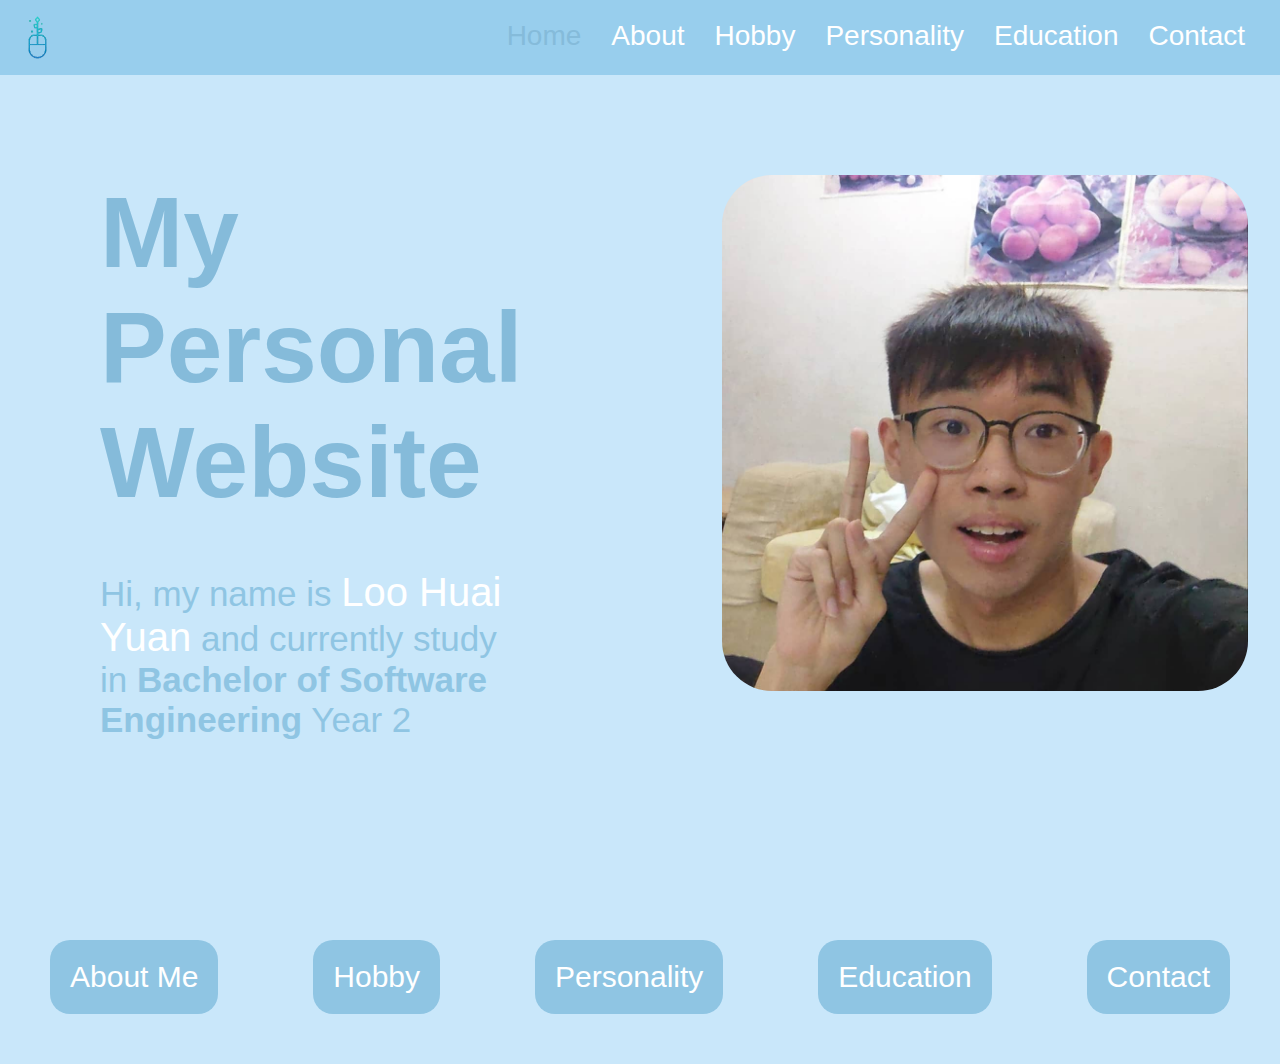
<file: index.html>
<!DOCTYPE html>
<html lang="en">
<head>
    <meta charset="UTF-8">
    <meta name="viewport" content="width=device-width, initial-scale=1.0">
    <title>Document</title>
    <link rel="stylesheet" href="style.css">
</head>

<body>
    <header class="navigation">
        <img src="images/logo.png" alt="">
        <ul class="navigation-link">
            <li><a href="#" class="active">Home</a></li>
            <li><a href="about.html">About</a></li>
            <li><a href="hobby.html">Hobby</a></li>
            <li><a href="personality.html">Personality</a></li>
            <li><a href="education.html">Education</a></li>
            <li><a href="contact.html">Contact</a></li>
        </ul>
    </header>
   <div class="container">
        <div class="home-content">
            <h1>My Personal Website</h1>
            <p class="one">Hi, my name is <span>Loo Huai Yuan</span> and currently study in <strong>Bachelor of Software Engineering</strong> Year 2</p>
        </div>
        <div class="profile">
                <img src="images/profile1.jpg" alt="">
        </div>
   </div>
   <div class="button-list">
        <a href="about.html">About Me</a>
        <a href="hobby.html">Hobby</a>
        <a href="personality.html">Personality</a>
        <a href="education.html">Education</a>
        <a href="contact.html">Contact</a>
   </div>
</body>
</html>
</file>
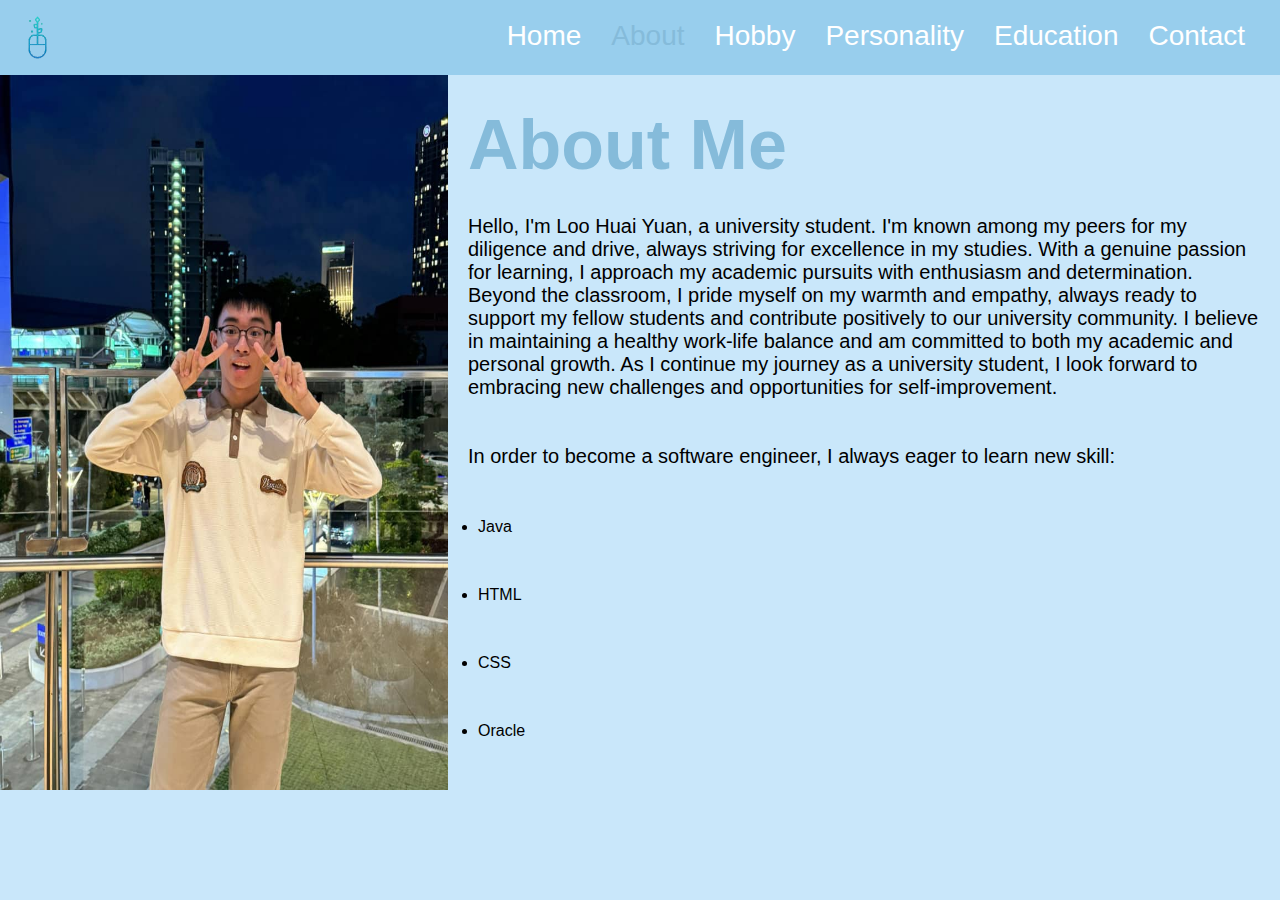
<file: about.html>
<!DOCTYPE html>
<html lang="en">
<head>
    <meta charset="UTF-8">
    <meta name="viewport" content="width=device-width, initial-scale=1.0">
    <title>Document</title>
    <link rel="stylesheet" href="style.css">
</head>
<body>
    <header class="navigation">
        <img src="images/logo.png" alt="">
        <ul class="navigation-link">
            <li><a href="index.html">Home</a></li>
            <li><a href="#" class="active">About</a></li>
            <li><a href="hobby.html">Hobby</a></li>
            <li><a href="personality.html">Personality</a></li>
            <li><a href="education.html">Education</a></li>
            <li><a href="contact.html">Contact</a></li>
        </ul>
    </header>
    <div class="about">
        <img src="images/profile3.jpg" alt="">
        <div class="about-content">
            <h1>About Me</h1>
            <p>Hello, I'm Loo Huai Yuan, a university student. I'm known among my peers for my diligence and drive, always striving for excellence in my studies. With a genuine passion for learning, I approach my academic pursuits with enthusiasm and determination. Beyond the classroom, I pride myself on my warmth and empathy, always ready to support my fellow students and contribute positively to our university community. I believe in maintaining a healthy work-life balance and am committed to both my academic and personal growth. As I continue my journey as a university student, I look forward to embracing new challenges and opportunities for self-improvement.</p>
            <p><br><br>In order to become a software engineer, I always eager to learn new skill:</p>
            <ul>
                <li>Java</li>
                <li>HTML</li>
                <li>CSS</li>
                <li>Oracle</li>
            </ul>
        </div>
    </div>
</body>
</html>
</file>
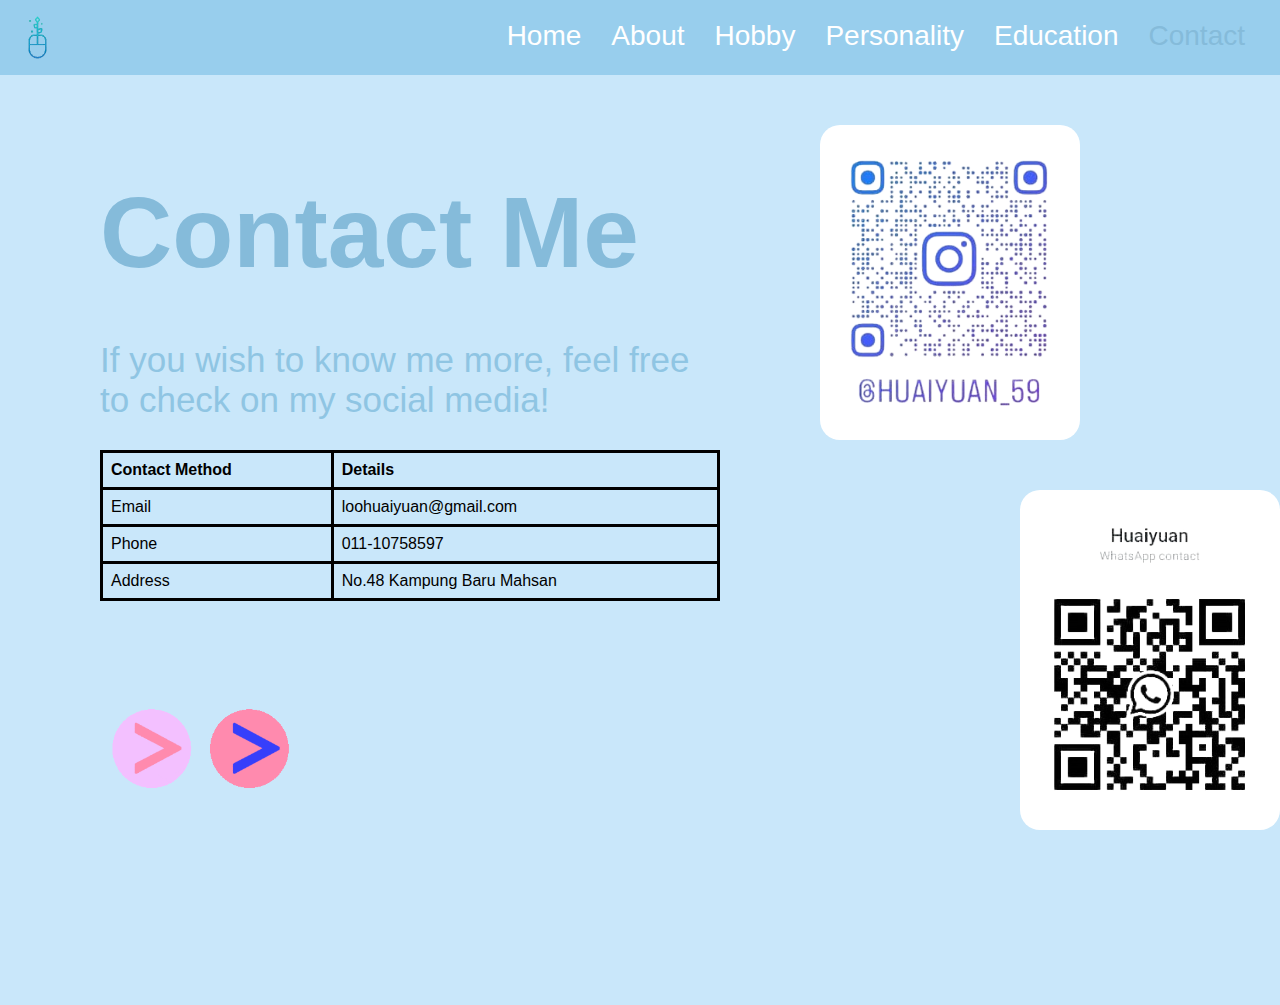
<file: contact.html>
<!DOCTYPE html>
<html lang="en">
<head>
    <meta charset="UTF-8">
    <meta name="viewport" content="width=device-width, initial-scale=1.0">
    <title>Document</title>
    <link rel="stylesheet" href="style.css">
</head>
<body>
    <header class="navigation">
        <img src="images/logo.png" alt="">
        <ul class="navigation-link">
            <li><a href="index.html">Home</a></li>
            <li><a href="about.html">About</a></li>
            <li><a href="hobby.html">Hobby</a></li>
            <li><a href="personality.html">Personality</a></li>
            <li><a href="education.html">Education</a></li>
            <li><a href="#" class="active">Contact</a></li>
        </ul>
    </header>
    <div class="container">
        <div class="contact-content">
            <h1>Contact Me</h1>
            <p>If you wish to know me more, feel free to check on my social media!</p>
            <table>
                <tr>
                  <th>Contact Method</th>
                  <th>Details</th>
                </tr>
                <tr>
                  <td>Email</td>
                  <td>loohuaiyuan@gmail.com</td>
                </tr>
                <tr>
                  <td>Phone</td>
                  <td>011-10758597</td>
                </tr>
                <tr>
                  <td>Address</td>
                  <td>No.48 Kampung Baru Mahsan</td>
                </tr>
              </table>
            <img src="images/right.gif" alt="" style="width: 300px;">
        </div>
        <div class="contact-social-media">
            <div class="social-media left">
                <a href="https://www.instagram.com/huaiyuan_59?igsh=ZGUzMzM3NWJiOQ=="><img src="images/ins.png" alt=""></a>
            </div>
            <div class="social-media right">
                <a href="https://wa.me/qr/OSN5YOFHCXGOK1"><img src="images/whatsapp.png" alt=""></a>
            </div>
        </div>
    </div>
    
</body>
</html>
</file>
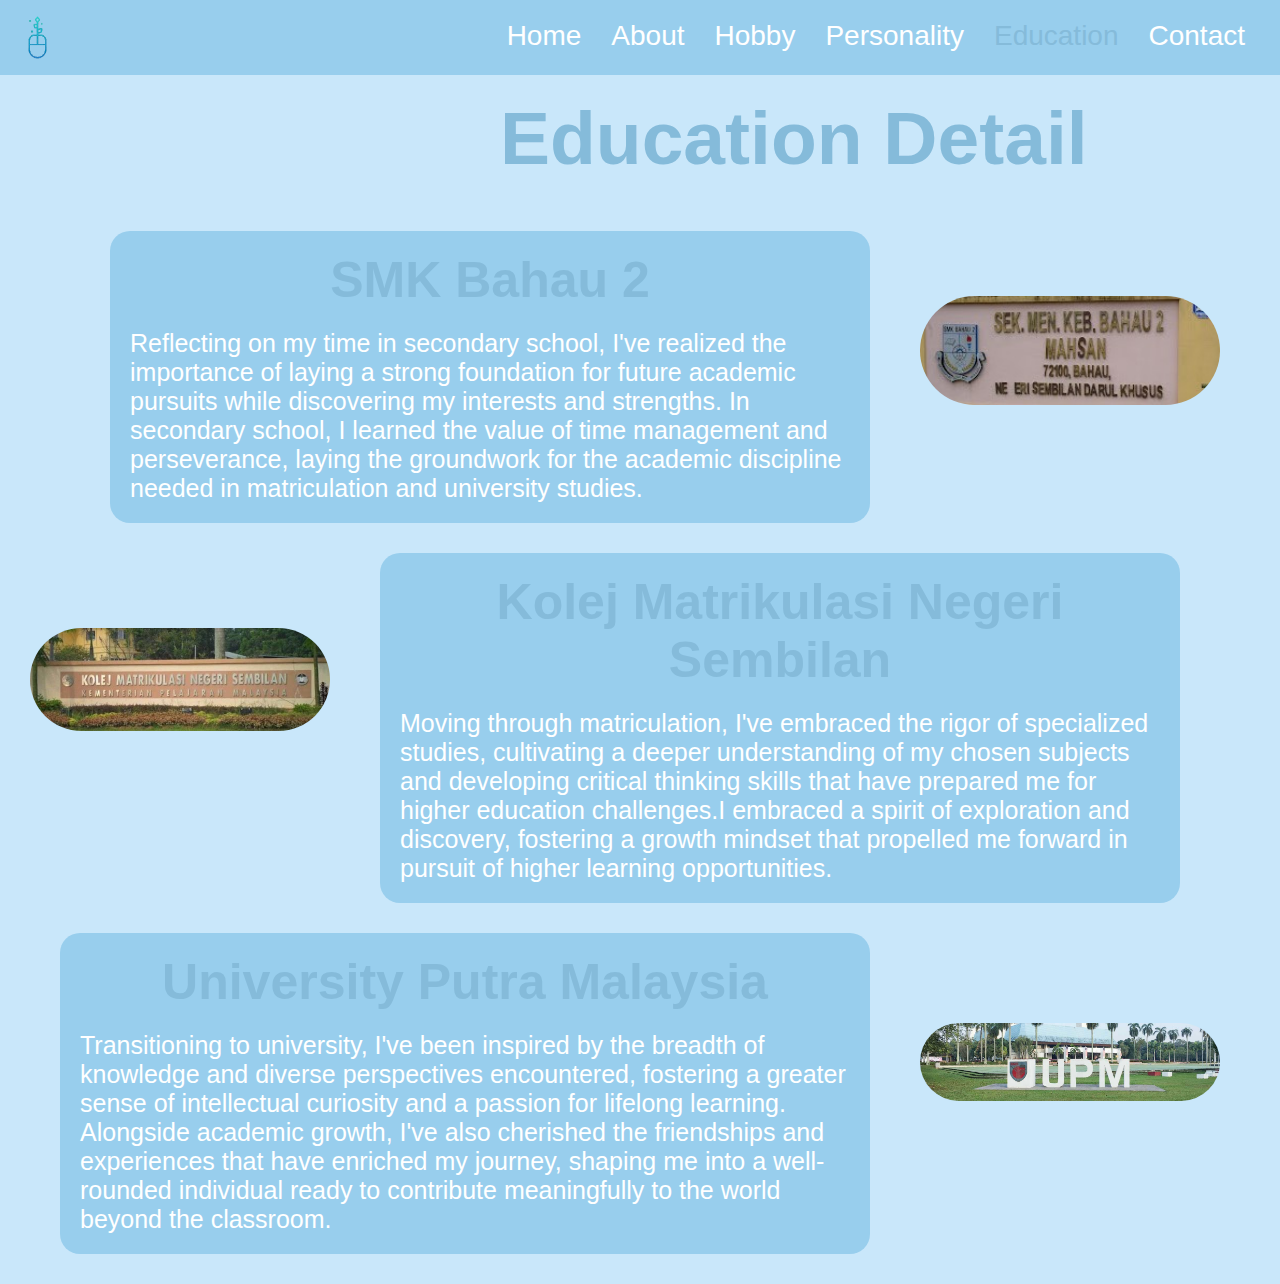
<file: education.html>
<!DOCTYPE html>
<html lang="en">
<head>
    <meta charset="UTF-8">
    <meta name="viewport" content="width=device-width, initial-scale=1.0">
    <title>Document</title>
    <link rel="stylesheet" href="style.css">
</head>
<body>
    <header class="navigation">
        <img src="images/logo.png" alt="">
        <ul class="navigation-link">
            <li><a href="index.html">Home</a></li>
            <li><a href="about.html">About</a></li>
            <li><a href="hobby.html">Hobby</a></li>
            <li><a href="personality.html">Personality</a></li>
            <li><a href="#" class="active">Education</a></li>
            <li><a href="contact.html">Contact</a></li>
        </ul>
    </header>
    <h1 style="font-size: 75px; color: #85bbda; margin: 20px 0 50px 500px;">Education Detail</h1>
    <div class="education-list">
        <div class="education">
            <div class="education-content" style="margin-left: 50px;">
                <h3>SMK Bahau 2</h3>
                <p>Reflecting on my time in secondary school, I've realized the importance of laying a strong foundation for future academic pursuits while discovering my interests and strengths. In secondary school, I learned the value of time management and perseverance, laying the groundwork for the academic discipline needed in matriculation and university studies. </p>
            </div>
            <div class="school">
                <img src="images/secondary1.JPG" alt="" style="margin-top: 65px;">
            </div>
        </div>
        <div class="education" style="margin-right: 50px;">
            <div class="school">
                <img src="images/kmns1.jpg" alt="" style="margin: 75px 50px 0 -30px;">
            </div>
            <div class="education-content">
                <h3>Kolej Matrikulasi Negeri Sembilan</h3>
                <p>Moving through matriculation, I've embraced the rigor of specialized studies, cultivating a deeper understanding of my chosen subjects and developing critical thinking skills that have prepared me for higher education challenges.I embraced a spirit of exploration and discovery, fostering a growth mindset that propelled me forward in pursuit of higher learning opportunities.                </p>    
            </div>
        </div>
        <div class="education">
            <div class="education-content">
                <h3>University Putra Malaysia</h3>
                <p>Transitioning to university, I've been inspired by the breadth of knowledge and diverse perspectives encountered, fostering a greater sense of intellectual curiosity and a passion for lifelong learning. Alongside academic growth, I've also cherished the friendships and experiences that have enriched my journey, shaping me into a well-rounded individual ready to contribute meaningfully to the world beyond the classroom.</p>
            </div>
            <div class="school">
                <img src="images/upm1.jpg" alt="" style="margin-top: 90px;">
            </div>
        </div>
    </div>
</body>
</html>
</file>
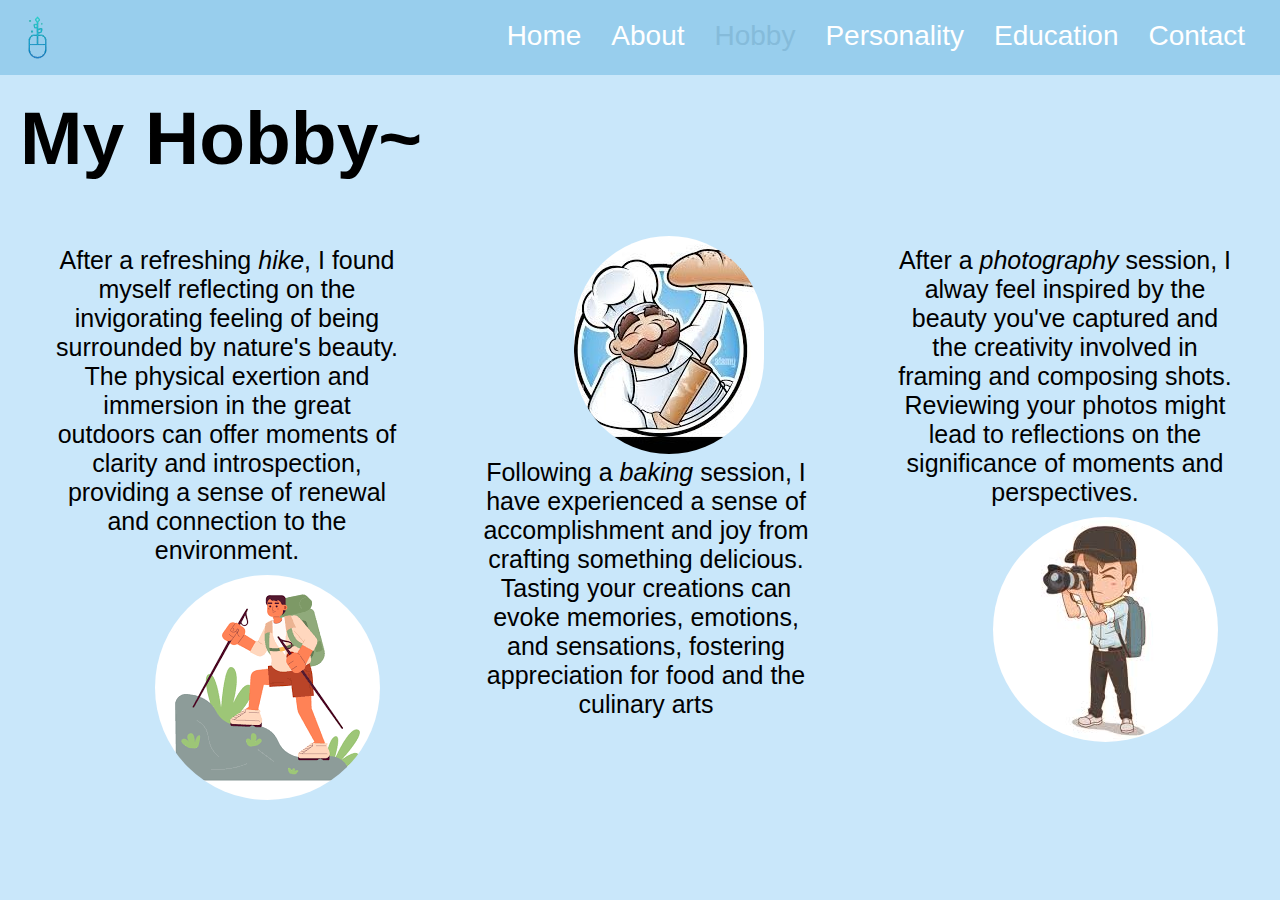
<file: hobby.html>
<!DOCTYPE html>
<html lang="en">
<head>
    <meta charset="UTF-8">
    <meta name="viewport" content="width=device-width, initial-scale=1.0">
    <title>Document</title>
    <link rel="stylesheet" href="style.css">
</head>
<body>
    <header class="navigation">
        <img src="images/logo.png" alt="">
        <ul class="navigation-link">
            <li><a href="index.html">Home</a></li>
            <li><a href="about.html">About</a></li>
            <li><a href="#" class="active">Hobby</a></li>
            <li><a href="personality.html">Personality</a></li>
            <li><a href="education.html">Education</a></li>
            <li><a href="contact.html">Contact</a></li>
        </ul>
    </header>
    <h1 class="hobbyH1">My Hobby~</h1>
    <div class="hobby">
        <div class="hobby-content">
            <p>After a refreshing <em>hike</em>, I found myself reflecting on the invigorating feeling of being surrounded by nature's beauty. The physical exertion and immersion in the great outdoors can offer moments of clarity and introspection, providing a sense of renewal and connection to the environment.</p>
            <img src="images/hiking.png" alt="">
        </div>
        <div class="hobby-content">
            <img src="images/baking.jpeg" alt="" style="margin-top: -10px;">
            <p>Following a <em>baking</em> session, I have experienced a sense of accomplishment and joy from crafting something delicious. Tasting your creations can evoke memories, emotions, and sensations, fostering appreciation for food and the culinary arts</p>
        </div>
        <div class="hobby-content">
            <p>After a <em>photography</em> session, I alway feel inspired by the beauty you've captured and the creativity involved in framing and composing shots. Reviewing your photos might lead to reflections on the significance of moments and perspectives.</p>
            <img src="images/photography.jpeg" alt="">
        </div>
    </div>
</body>
</html>
</file>
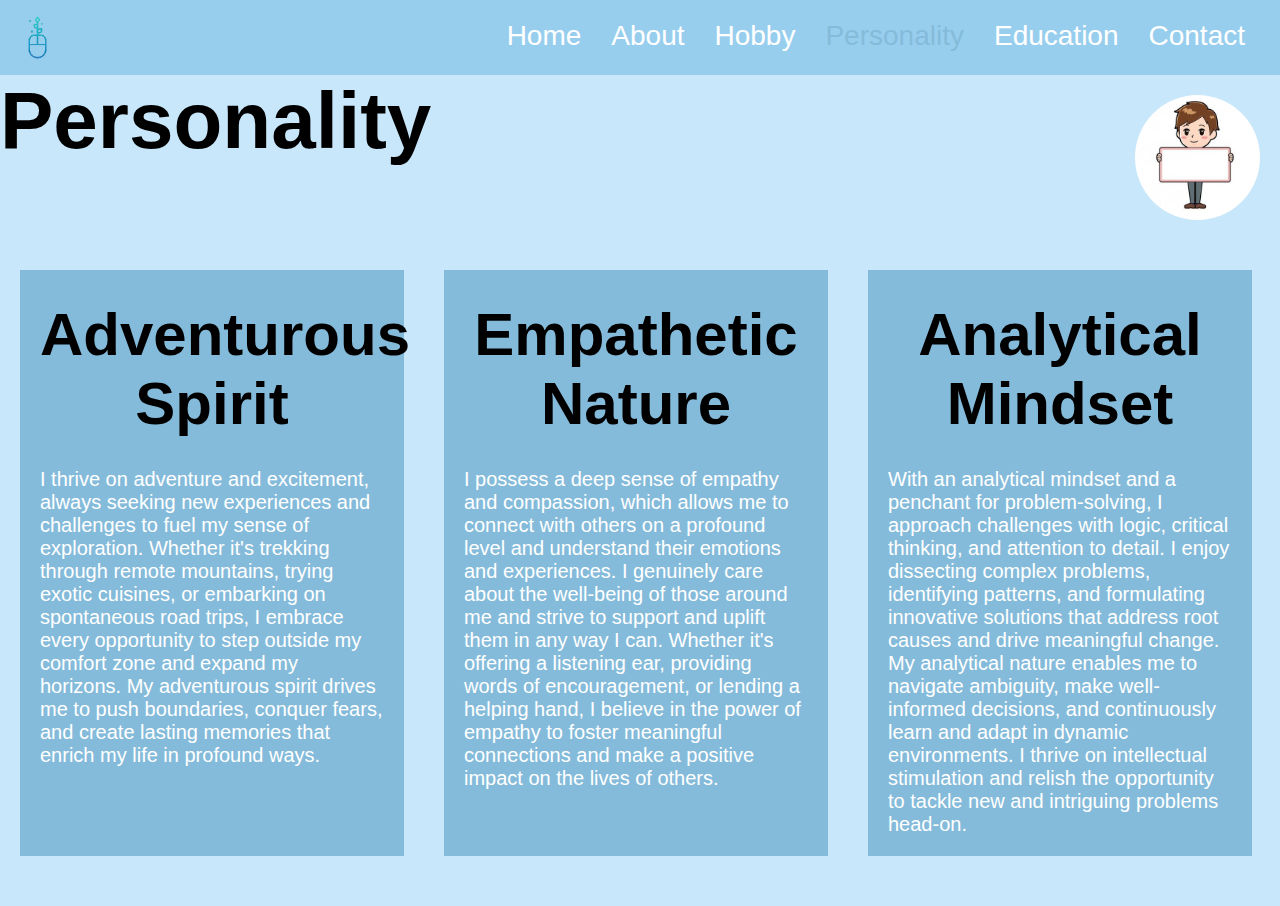
<file: personality.html>
<!DOCTYPE html>
<html lang="en">
<head>
    <meta charset="UTF-8">
    <meta name="viewport" content="width=device-width, initial-scale=1.0">
    <title>Document</title>
    <link rel="stylesheet" href="style.css">
</head>
<body>
    <header class="navigation">
        <img src="images/logo.png" alt="">
        <ul class="navigation-link">
            <li><a href="index.html">Home</a></li>
            <li><a href="about.html">About</a></li>
            <li><a href="hobby.html">Hobby</a></li>
            <li><a href="#" class="active">Personality</a></li>
            <li><a href="education.html">Education</a></li>
            <li><a href="contact.html">Contact</a></li>
        </ul>
    </header>
    <div class="personality-header">
        <h1>Personality</h1>
        <img src="images/person.jpg" alt="">
    </div>
    <div class="personality">
        <div class="personality-content">
            <h3>Adventurous Spirit</h3>
            <p>I thrive on adventure and excitement, always seeking new experiences and challenges to fuel my sense of exploration. Whether it's trekking through remote mountains, trying exotic cuisines, or embarking on spontaneous road trips, I embrace every opportunity to step outside my comfort zone and expand my horizons. My adventurous spirit drives me to push boundaries, conquer fears, and create lasting memories that enrich my life in profound ways.</p>
        </div>
        <div class="personality-content">
            <h3>Empathetic Nature</h3>
            <p>I possess a deep sense of empathy and compassion, which allows me to connect with others on a profound level and understand their emotions and experiences. I genuinely care about the well-being of those around me and strive to support and uplift them in any way I can. Whether it's offering a listening ear, providing words of encouragement, or lending a helping hand, I believe in the power of empathy to foster meaningful connections and make a positive impact on the lives of others.</p>
        </div>
        <div class="personality-content">
            <h3>Analytical Mindset</h3>
            <p>With an analytical mindset and a penchant for problem-solving, I approach challenges with logic, critical thinking, and attention to detail. I enjoy dissecting complex problems, identifying patterns, and formulating innovative solutions that address root causes and drive meaningful change. My analytical nature enables me to navigate ambiguity, make well-informed decisions, and continuously learn and adapt in dynamic environments. I thrive on intellectual stimulation and relish the opportunity to tackle new and intriguing problems head-on.</p>
        </div>
    </div>
</body>
</html>
</file>
<file: style.css>
/*CSS general*/
*{
    margin: 0;
    padding: 0;
    box-sizing: border-box;
    font-family: Arial, Helvetica, sans-serif;
}

body{
    background-color: #c9e7fa;
}

.container{
    display: flex;
}

/*CSS for the header navigation link for every page*/
.navigation{
    background-color:#98ceed;
    height: 75px;
    margin: 0px;
    display: flex;
    justify-content: space-between;
}

.navigation-link{
    display: flex;
    background-color: transparent;
    padding: 20px;
}

.navigation-link li{
    list-style-type: none;
}

.navigation-link a{
    color: white;
    text-decoration: none;
    margin: 15px;
    font-size: 28px;
}

.navigation-link a.active{
    color: #85bbda;
}

.navigation-link a:hover{
    color:#8fc5e3;
    transition: .5s;
}

/*CSS for home page*/
.home-content{
    margin: 100px;
    width: 50%;
}

.home-content h1{
    color: #85bbda;
    margin-bottom: 50px;
    font-size: 100px;
}

.home-content p{
    color: #8fc5e3;
    font-size: 35px;
}

.home-content span{
    color:white;
    font-size: 40px;

}

.button-list{
    margin: 100px 50px 50px 50px;
    display: flex;
    justify-content: space-between;
}

.button-list a{
    padding: 20px;
    background-color: #8fc5e3;
    border-radius: 20px;
    border-color: transparent;
    color: white;
    font-size: 30px;
    text-decoration: none;
    transition: 0.5s;
}

.button-list a:hover{
    background-color: black;
}

.profile img{
    margin-top: 100px;
    margin-left: 100px;
    width: 80%;
    height: auto;
    border-radius: 50px;
    transition: transform 0.5s ease-in-out;
}

.profile img:hover{
    transform: scale(0.9);
}

/*CSS for about page*/
.about{
    display: flex;
}

.about img{
    width: 35%;
    height: auto;
}

.about-content h1{
    color: #85bbda;
    margin: 30px 20px;
    font-size: 70px;
}

.about-content p{
    margin: 0px 20px;
    color: black;
    font-size: 20px;
}

.about-content li{
    margin: 50px 30px;
}

/*CSS for hobby page*/
.hobby{
    display: flex;
}

.hobbyH1{
    margin: 20px;
    font-size: 75px;
}

.hobby-content{
    margin: 25px 0 0 35px;
    padding: 20px;
    width: 30%;
    border-radius: 20px;
}

.hobby-content p{
    font-size: 25px;
    text-align: center;
}

.hobby-content img{
    border-radius: 150px;
    margin: 10px 0 0 100px;
    transform: translateY(0);
    transition: transform 0.3s ease;
}

.hobby-content img:hover{
    transform: translateY(-10px);
}

/*CSS for personality page*/
.personality{
    display: flex;
}

.personality-header{
    display: flex;
    justify-content: space-between;
}

.personality-header h1{
    font-size: 80px;
    color: black;
    font-weight: bold;
    margin-bottom: 50px;
}

.personality-header img{
    width: 125px;
    height: auto;
    margin: 20px 20px 0 20px;
    border-radius: 50%;
}

.personality-content{
    width: 30%;
    margin: 50px 20px;
    background-color: #85bbda;
    transition: transform 0.3s ease;
}

.personality-content:hover{
    transform: translateY(15px);
}

.personality-content h3{
    color: black;
    margin: 30px 20px;
    font-size: 60px;
    text-align: center;
}

.personality-content p{
    margin: 20px 20px;
    color: white;
    font-size: 20px;
}

/*CSS for education page*/
.education-list{
    margin: 20px 50px;
}

.education{
    display: flex;
    margin: 30px 10px;
}

.education-content{
    background-color:#98ceed;
    border-radius: 20px;
    padding: 20px;
}

.education-content h3{
    color: #85bbda;
    margin-bottom: 20px;
    font-size: 50px;
    text-align: center;
}

.education-content p{
    color: white;
    font-size: 25px;
}

.school img{
    width: 300px;
    height: auto;
    border-radius: 100px;
    margin: 50px 0 0 50px;
    transition: transform 0.3s ease-in-out;
}

.school img:hover{
    transform: scale(1.1);
}

/*CSS for contact page*/
.contact-content{
    margin: 100px;
    width: 50%;
}

.contact-content h1{
    color: #85bbda;
    margin-bottom: 50px;
    font-size: 100px;
}

.contact-content p{
    color: #8fc5e3;
    font-size: 35px;
}

.social-media{
    margin: 50px 0 0 0;
    padding: 30px;
    background-color: white;
    border-radius: 20px;
}

.social-media.left{
    margin-right: 200px;
}

.social-media.right{
    margin-left: 200px;
}

.social-media img{
    width: 200px;
    height: auto;
    transition: transform 0.5s;
}

.social-media img:hover{
    transform: rotate(10deg);
}

table {
    margin-top: 30px;
    width: 100%;
    border-collapse: collapse;
}

th, td {
    padding: 8px;
    text-align: left;
    border: 3px solid black;

}
</file>
